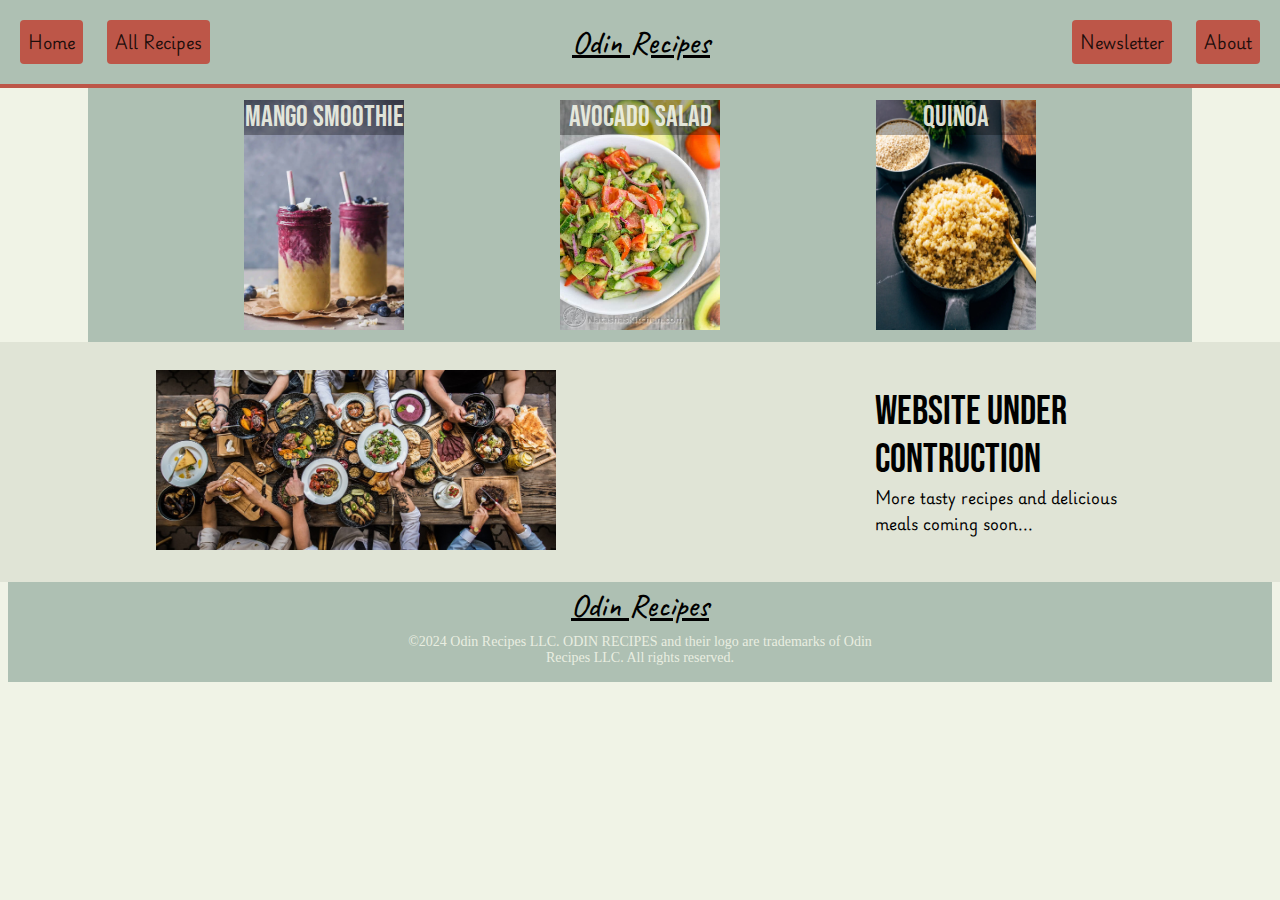
<file: index.html>
<!DOCTYPE html>
<html lang="en">
    <head>
        <meta charset="UTF-8">
        <title>Odin Recipes</title>
        <link rel="stylesheet" href="styles.css">
        <link rel="preconnect" href="https://fonts.googleapis.com">
        <link rel="preconnect" href="https://fonts.gstatic.com" crossorigin>
        <link href="https://fonts.googleapis.com/css2?family=Bebas+Neue&family=Caveat:wght@400..700&family=Oswald:wght@200..700&family=Playwrite+DE+Grund:wght@100..400&display=swap" rel="stylesheet">
    </head>

    <body>
        <div class="logo">
            <div class="leftlinks">
                <a class="homelink" rel="homelink" href="index.html">Home</a>
                <a class="homelink" href="#">All Recipes</a>
            </div>
            <div class="logotext">Odin Recipes</div>
            <div class="rightlinks">
                <a class="homelink" href="#">Newsletter</a>
                <a class="homelink" href="#">About</a>
            </div>
        </div>

        <div class="recipediv">
            <div class="mangodiv">
                <a class="recipe" id="mango" href="recipes/mangosmoothie.html" target="_self">
                    <img src="images/copymangosmoothie.jpeg" width="160px" height="230px">
                    <div id="mangotext">Mango Smoothie</div>
                </a>
            </div>
            <div class="avocadodiv">
                <a class="recipe" id="avocado" href="recipes/avocadosalad.html" target="_self">
                    <img src="images/copyavocadosalad.jpeg" width="160px" height="230px">
                    <div id="avocadotext">Avocado Salad</div>
                </a>
            </div>
            <div class="quinoadiv">
                <a class="recipe" id="quinoa" href="recipes/quinoa.html" target="_self">
                    <img src="images/copyquinoa.jpeg" width="160px" height="230px">
                    <div id="quinoatext">Quinoa</div>
                </a>
            </div>
        </div>
        <div class="sectiontwo">
            <div id="feastimage">
                <img src="images/feast.jpeg" height="180px">
            </div>
                <div class="feasttext">
                    <div class="feasttitle">Website Under Contruction</div>
                    <div class="feastsmalltext">More tasty recipes and delicious meals coming soon...</div>
                </div>
        </div>
        <div class="footer">
            <div class="logotext">Odin Recipes</div>
            <p>©2024 Odin Recipes LLC. ODIN RECIPES and their logo are trademarks of Odin Recipes LLC. All rights reserved.</p>
        </div>
    </body>
</html>
</file>
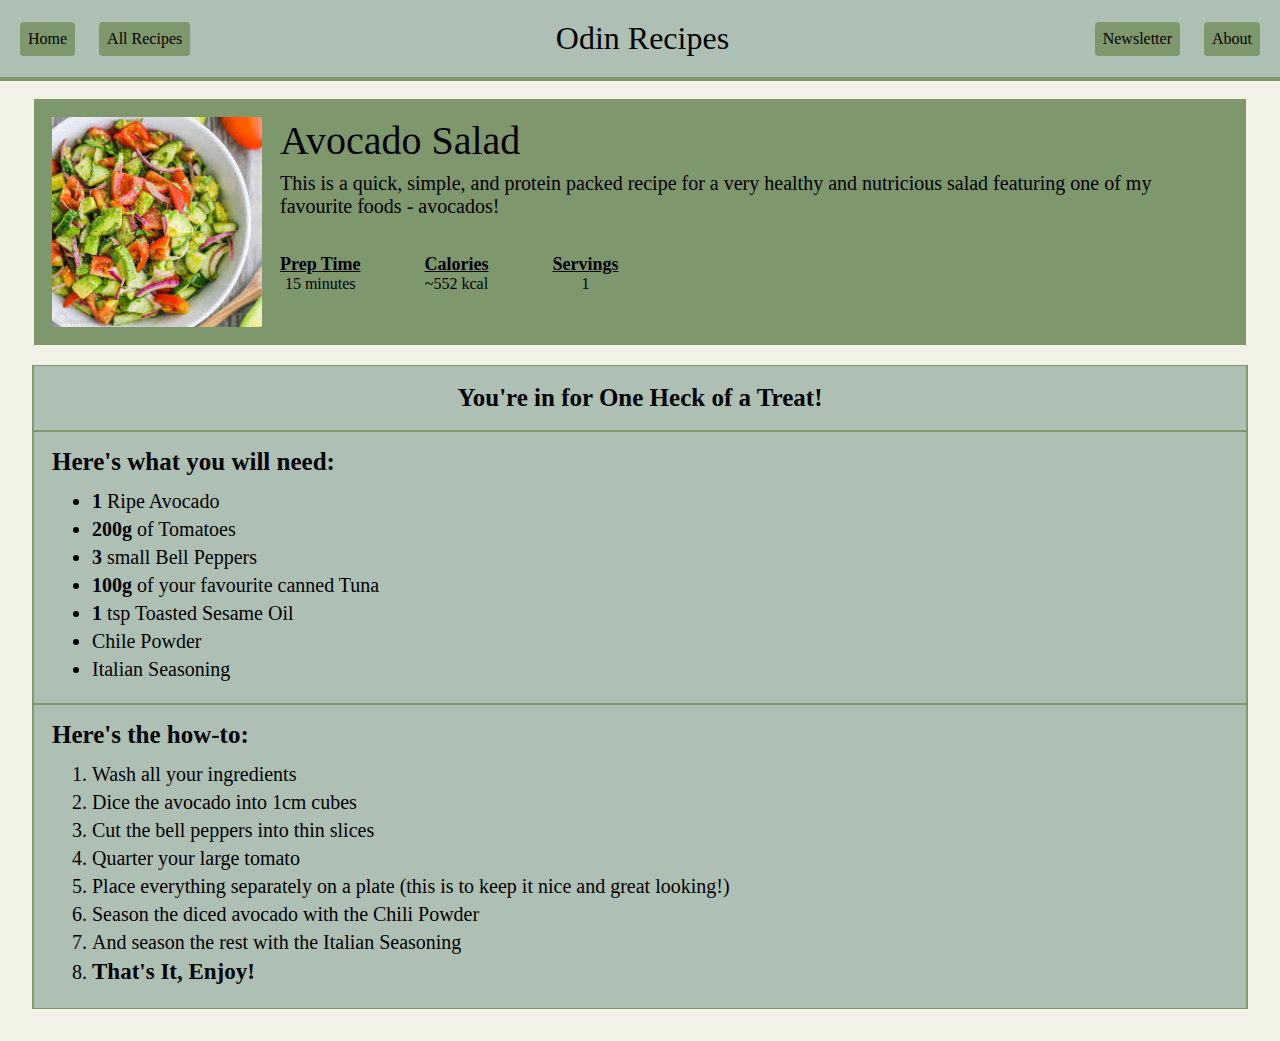
<file: recipes/avocadosalad.html>
<!DOCTYPE html>
<html lang="en">
<head>
    <meta charset="UTF-8">
    <title>Avocado Salad</title>
    <link rel="stylesheet" href="avocadostyle.css">
    <style>html {background-color: rgba(240, 243, 230);}</style>
</head>
<body>
    <div class="logo">
        <div class="leftlinks">
            <a class="homelink" rel="homelink" href="../index.html">Home</a>
            <a class="homelink" href="#">All Recipes</a>
        </div>
        <div id="logotext">Odin Recipes</div>
        <div class="rightlinks">
            <a class="homelink" href="#">Newsletter</a>
            <a class="homelink" href="#">About</a>
        </div>
    </div>


    <div class="herobanner">
        <img src="../images/avocadosalad.jpeg" 
         alt="Avocado Salad Photo">
        <div class="bannertext">
            <h1>Avocado Salad</h1>
            <p>This is a quick, simple, and protein packed recipe 
                for a very healthy and nutricious salad featuring 
                one of my favourite foods - avocados!</p>
            <div class="details">
                <div id="preptimebox">
                    <div class="detailtitle">Prep Time</div>
                    <div class="detailnumber">15 minutes</div>
                </div>
                <div id="caloriesbox">
                    <div class="detailtitle">Calories</div>
                    <div class="detailnumber">~552 kcal</div>
                </div>
                <div id="servingsbox">
                    <div class="detailtitle">Servings</div>
                    <div class="detailnumber">1</div>
                </div>
            </div>
        </div>
    </div>

    <h2 class="secondtitle">You're in for One Heck of a Treat!</h2>

    <div class="ingredients"><h2 class="thewhat">Here's what you will need:</h2>
        <ul>
            <li><strong>1</strong> Ripe Avocado</li>
            <li><strong>200g</strong> of Tomatoes</li>
            <li><strong>3</strong> small Bell Peppers</li>
            <li><strong>100g</strong> of your favourite canned Tuna</li>
            <li><strong>1</strong> tsp Toasted Sesame Oil</li>
            <li>Chile Powder</li>
            <li>Italian Seasoning</li>
        </ul>
    </div>

    <div class="instructions">
        <h2 class="thehowto">Here's the how-to:</h2>
            <ol>
                <li>Wash all your ingredients</li>
                <li>Dice the avocado into 1cm cubes</li>
                <li>Cut the bell peppers into thin slices</li>
                <li>Quarter your large tomato</li>
                <li>Place everything separately on a plate 
                 (this is to keep it nice and great looking!)</li>
                <li>Season the diced avocado with the Chili Powder</li>
                <li>And season the rest with the Italian Seasoning</li>
                <li><strong class="enjoy">That's It, Enjoy!</strong></li>
            </ol>
        </div>
</body>
</html>
</file>
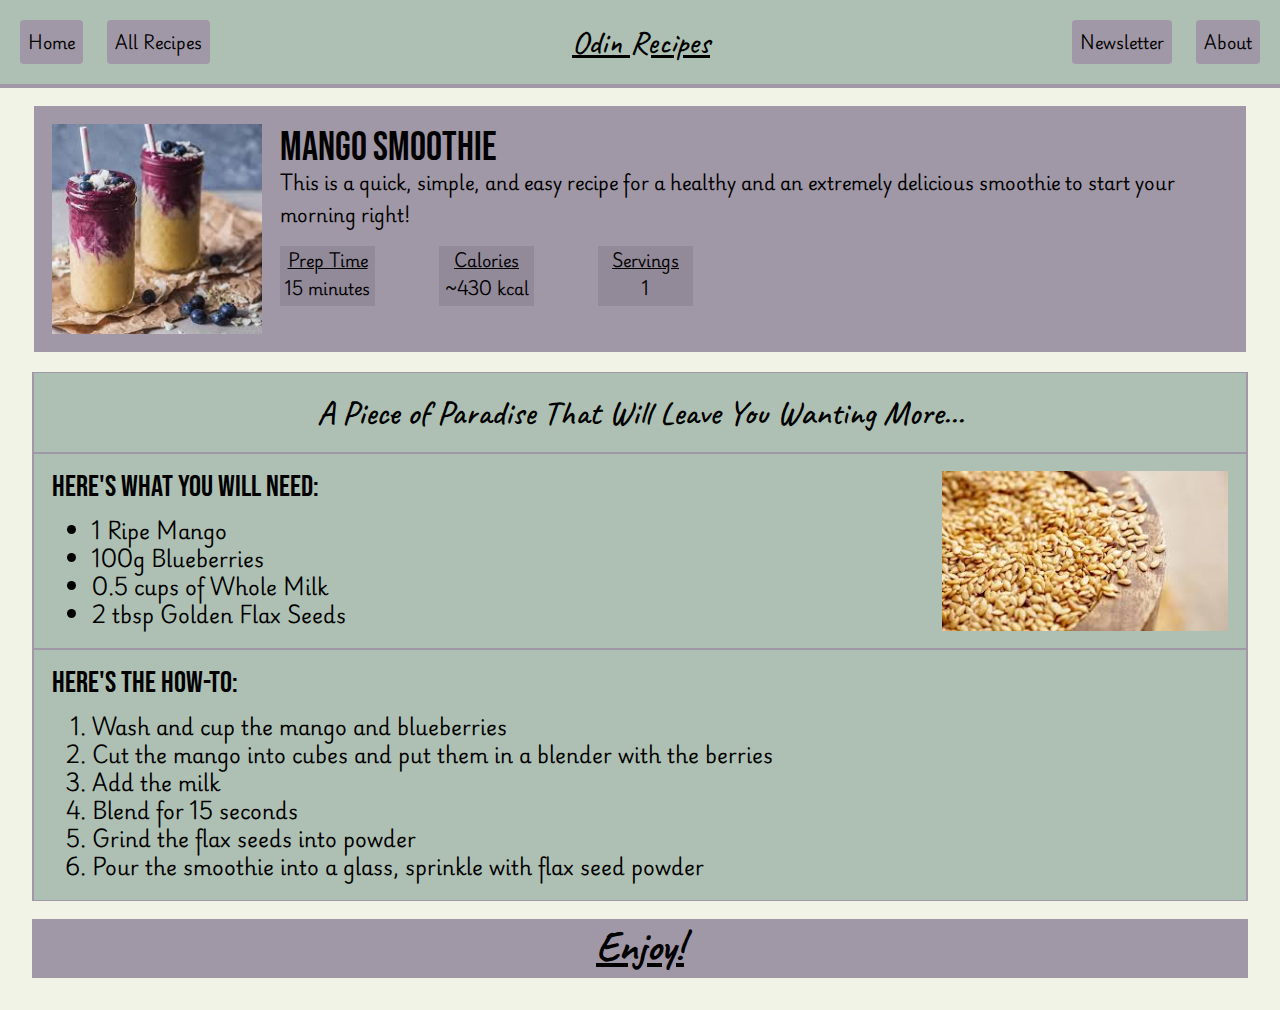
<file: recipes/mangosmoothie.html>
<!DOCTYPE html>
<html lang="en">
<head>
    <meta charset="UTF-8">
    <title>Mango Smoothie</title>
    <link rel="stylesheet" href="mangostyle.css">
    <link rel="preconnect" href="https://fonts.googleapis.com">
    <link rel="preconnect" href="https://fonts.gstatic.com" crossorigin>
    <link href="https://fonts.googleapis.com/css2?family=Bebas+Neue&family=Caveat:wght@400..700&family=Oswald:wght@200..700&family=Playwrite+DE+Grund:wght@100..400&display=swap" rel="stylesheet">
    <style>html {background-color: rgba(240, 243, 230);}</style>
</head>
<body>
    <div class="logo">
        <div class="leftlinks">
            <a class="homelink" rel="homelink" href="../index.html">Home</a>
            <a class="homelink" href="#">All Recipes</a>
        </div>
        <div id="logotext">Odin Recipes</div>
        <div class="rightlinks">
            <a class="homelink" href="#">Newsletter</a>
            <a class="homelink" href="#">About</a>
        </div>
    </div>


    <div class="herobanner">
        <img id="mangophoto" src="../images/mangosmoothie.jpeg" 
        alt="Mango Smoothie Photo">
        <div class="bannertext">
            <h1>Mango Smoothie</h1>
            <p>This is a quick, simple, and easy recipe for a 
            healthy and an extremely delicious smoothie to start 
            your morning right! </p>
            <div class="details">
                <div id="preptimebox">
                    <div class="detailtitle">Prep Time</div>
                    <div class="detailnumber">15 minutes</div>
                </div>
                <div id="caloriesbox">
                    <div class="detailtitle">Calories</div>
                    <div class="detailnumber">~430 kcal</div>
                </div>
                <div id="servingsbox">
                    <div class="detailtitle">Servings</div>
                    <div class="detailnumber">1</div>
                </div>
            </div>
        </div>
    </div>

    <h2 class="secondtitle">A Piece of Paradise That Will Leave You Wanting More...</h2>
        
    <div class="ingredients">
        <div class="ingredientsTextBox">
        <h2 class="thewhat">Here's what you will need:</h2>
            <ul>
                <li><strong>1</strong> Ripe Mango</li>
                <li><strong>100g</strong> Blueberries</li>
                <li><strong>0.5 cups</strong> of Whole Milk</li>
                <li><strong>2 tbsp</strong> Golden Flax Seeds</li>
            </ul>
        </div>
        <img id="flaxphoto" src="../images/flaxseeds.jpeg"
        alt="Golden Flax Seeds Photo">
    </div>
    <div class="instructions">
    <h2 class="thehowto">Here's the how-to:</h2>
        <ol>
            <li>Wash and cup the mango and blueberries</li>
            <li>Cut the mango into cubes and put them 
                in a blender with the berries</li>
            <li>Add the milk</li>
            <li>Blend for 15 seconds</li>
            <li>Grind the flax seeds into powder</li>
            <li>Pour the smoothie into a glass, sprinkle 
                with flax seed powder</li>
        </ol>
    </div>
    <div class="enjoydiv">
        <p><strong class="enjoy">Enjoy!</strong></p>
    </div>
</body>
</html>
</file>
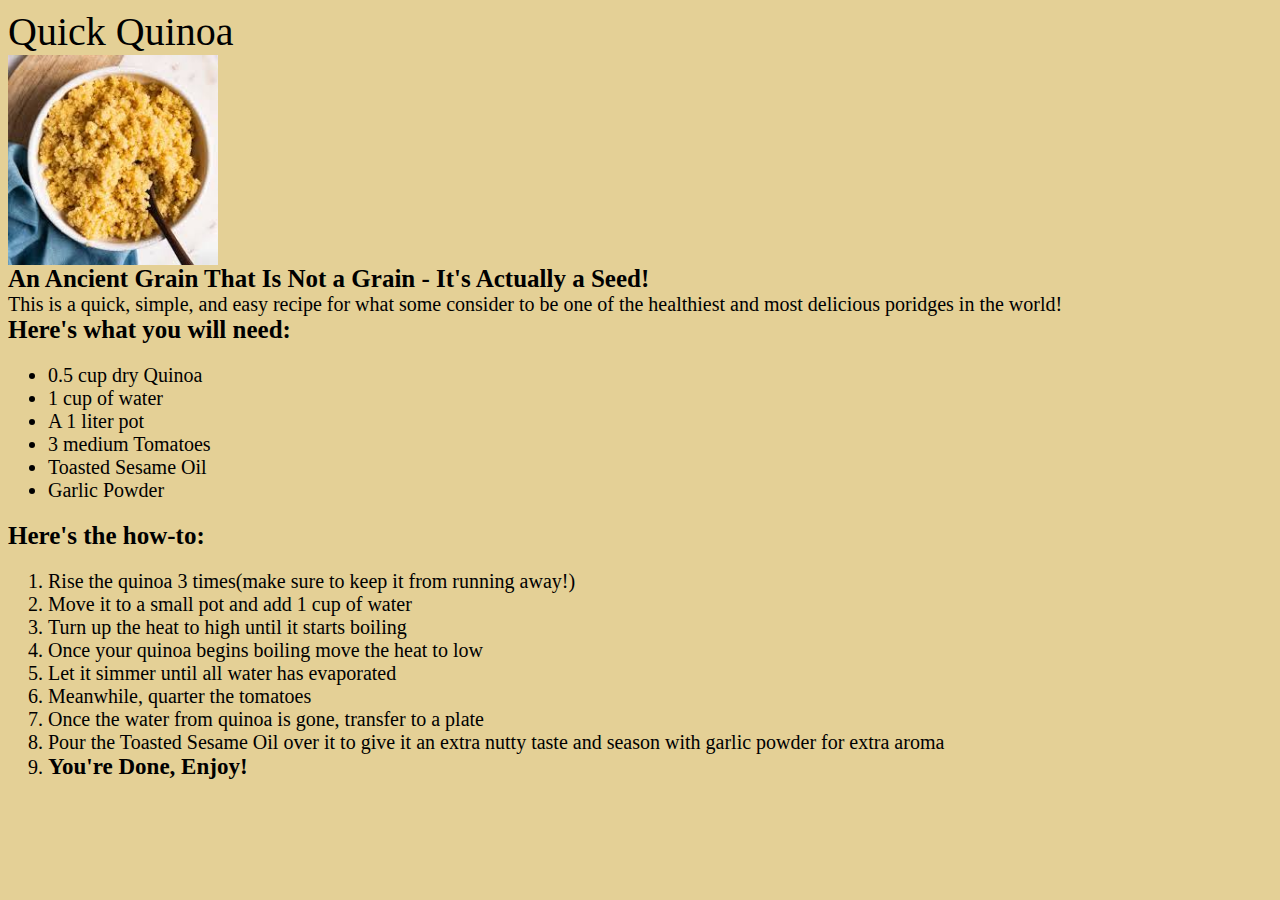
<file: recipes/quinoa.html>
<!DOCTYPE html>
<html lang="en">
<head>
    <meta charset="UTF-8">
    <title>Quinoa</title>
    <link rel="stylesheet" href="quinoastyle.css">
    <style>html {background-color: rgb(228, 208, 150);}</style>
</head>
<body>
    <h1>Quick Quinoa</h1>
    <img src="../images/quinoa.jpeg" 
    alt="Quinoa Photo">

    <h2>An Ancient Grain That Is Not a Grain - It's 
    Actually a Seed!</h2>
        <p>This is a quick, simple, and easy recipe for what some
            consider to be one of the healthiest and most 
            delicious poridges in the world!
        </p>

    <h2>Here's what you will need:</h2>
    <p>
        <ul>
            <li>0.5 cup dry Quinoa</li>
            <li>1 cup of water</li>
            <li>A 1 liter pot</li>
            <li>3 medium Tomatoes</li>
            <li>Toasted Sesame Oil</li>
            <li>Garlic Powder</li>
        </ul>
    </p>

    <h2>Here's the how-to:</h2>
    <p>
        <ol>
            <li>Rise the quinoa 3 times(make sure to keep
            it from running away!)</li>
            <li>Move it to a small pot and add 1 cup of water</li>
            <li>Turn up the heat to high until it starts boiling</li>
            <li>Once your quinoa begins boiling move the heat to low</li>
            <li>Let it simmer until all water has evaporated</li>
            <li>Meanwhile, quarter the tomatoes</li>
            <li>Once the water from quinoa is gone, 
            transfer to a plate</li>
            <li>Pour the Toasted Sesame Oil over it to give it an extra
            nutty taste and season with garlic powder for extra aroma</li>
            <li><strong class="enjoy">You're Done, Enjoy!</strong></li>
        </ol>
    </p>
</body>
</html>
</file>
<file: styles.css>
/*Here are the fonts used:*/
.playwrite-de-grund-grundFont {
    font-family: "Playwrite DE Grund", cursive;
    font-optical-sizing: auto;
    font-weight: 100;
    font-style: normal;
}
.oswald-oswaldFont {
    font-family: "Oswald", sans-serif;
    font-optical-sizing: auto;
    font-weight: 300;
    font-style: normal;
}
.bebas-neue-regular {
    font-family: "Bebas Neue", sans-serif;
    font-weight: 400;
    font-style: normal;
}
.caveat-caveatFont {
    font-family: "Caveat", system-ui;
    font-optical-sizing: auto;
    font-weight: 400;
    font-style: normal;
}


/*This is CSS for index.html, the main home page*/
body {
    background-color: rgba(240, 243, 230);
}

.recipe {
    color: rgba(240, 243, 230, 0.925);
    background-color: #bd5648;
    display: flex;

}
.recipediv {
    display: flex;
    margin-top: 8px;
    background-color: rgb(174, 192, 179);
    justify-content: space-evenly;
    margin-left: 80px;
    margin-right: 80px;
}
.mangodiv {
    width: 160px;
    height: 230px;
    margin: 12px 0px;
}
#mangotext {
    position: absolute;
    margin-top: 0px;
    font-family: "Bebas Neue";
    font-size: 29px;
    background-color: rgba(0, 0, 0, 0.315);
    width: 160px;
    text-align: center;
}
.avocadodiv {
    width: 160px;
    height: 230px;
    margin: 12px 0px;
}
#avocadotext {
    position: absolute;
    margin-top: 0px;
    font-family: "Bebas Neue";
    font-size: 29px;
    background-color: rgba(0, 0, 0, 0.315);
    width: 160px;
    text-align: center;
}
.quinoadiv {
    width: 160px;
    height: 230px;
    margin: 12px 0px;
}
#quinoatext {
    position: absolute;
    margin-top: 0px;
    font-family: "Bebas Neue";
    font-size: 29px;
    background-color: rgba(0, 0, 0, 0.315);
    width: 160px;
    text-align: center;
}


.sectiontwo {
    display: flex;
    background-color: rgb(224, 228, 214);
    height: 240px;
    margin: 0px -12px;
    justify-content: space-around;
    align-items: center;
}
.feasttext {
    display: flex;
    flex-direction: column;
    width: 250px;
}
.feasttitle {
    font-family: "Bebas Neue";
    font-size: 40px;
}
.feastsmalltext {
    font-family: "Playwrite DE Grund";
    font-size: 15px;
}

.footer {
    display: flex;
    flex-direction: column;
    background-color: rgb(174, 192, 179);
    height: 100px;
    align-items: center;
    justify-content: center;
}
.footer p {
    color: rgba(240, 243, 230, 0.925);
    font-size: 14px;
    width: 500px;
    text-align: center;
    margin-top: 8px;
}


ol {
    font-size: 18px;
    margin: 28px;
    display: flex;
    background-color: rgb(174, 192, 179);
    border: solid #bd5648 2px;
    padding: 20px 30px;
    /*2 lines below center the numbers of the ordered list*/
    text-align: center;
    list-style-position: inside;
    justify-content: center;
}
li {
    width: 210px;
}


                    /*Header CSS*/
.logo {
    display: flex;
    background-color: rgb(174, 192, 179);
    margin: -8px;
    padding: 20px;
    border-bottom: #bd5648 4px solid;
    justify-content: space-between;
    align-items: center;
}
.logotext {
    text-align: center;
    font-weight: 500;
    font-size: 2em;
    font-family: "Caveat";
    text-decoration: underline;
}
.leftlinks, .rightlinks {
    display: flex;
    gap: 24px;
    font-family: "Playwrite DE Grund";
}
.homelink {
    background-color: #bd5648;
    padding: 8px;
    border-radius: 4px;
}
a {
    text-decoration: none;
    color: rgba(0, 0, 0, 0.842);
}
</file>
<file: recipes/avocadostyle.css>
/*This is the CSS for the Recipe Pages*/
html {
    background-color: rgba(240, 243, 230);
}

body {
    font-family: Georgia, 'Times New Roman', Times, serif;
    display: flex;
    flex-direction: column;
}

.logo {
    display: flex;
    background-color: rgb(174, 192, 179);
    margin: -8px;
    padding: 20px;
    border-bottom: rgb(126, 151, 109) 4px solid;
    justify-content: space-between;
    align-items: center;
}
#logotext {
    text-align: center;
    font-weight: 500;
    font-size: 2em;

}
.leftlinks, .rightlinks {
    display: flex;
    color: black;
    gap: 24px;
}
.homelink {
    background-color: rgb(126, 151, 109);
    padding: 8px;
    border-radius: 4px;
}


.herobanner {
    background-color: rgb(126, 151, 109);
    margin: 24px;
    margin-bottom: 18px;
    padding: 18px;
    border: solid 2px rgba(240, 243, 230);
    display: flex;
    gap: 18px;
}
.bannertext {
    display: flex;
    flex-direction: column;
    gap: 8px;
    height: 210px;
}
.details {
    display: flex;
    gap: 64px;
    justify-content: start;
    margin-top: 28px;
}
.detailtitle {
    text-align: center;
    font-weight: 700;
    font-size: 18px;
    text-decoration: underline;
}
.detailnumber {
    text-align: center;
}



.secondtitle {
    text-align: center;
    background-color: rgba(174, 192, 179);
    margin: 0px 24px;
    padding: 18px;
    border: solid rgb(126, 151, 109);
    border-width: 1px 2px;
}




                         /*Second Section*/
.ingredients {
    background-color: rgba(174, 192, 179);
    margin: 0px 24px;
    padding: 0px 18px;
    border: solid rgb(126, 151, 109);
    border-width: 1px 2px;
    line-height: 1.4;

}
.thewhat {
    margin-top: 12px;
    margin-bottom: -12px;
}

.instructions {
    background-color: rgba(174, 192, 179);
    margin: 24px;
    padding: 0px 18px;
    border: solid rgb(126, 151, 109);
    border-width: 1px 2px;
    margin-top: 0;
    line-height: 1.4;
}
.thehowto {
    margin-top: 12px;
    margin-bottom: -12px;
}


h1 {
    font-weight: 520;
    font-size: 40px;
    margin: 0;
}
h2 {
    font-weight: 550;
    font-size: 25px;
    margin: 0;
}
p {
    font-size: 20px;
    margin: 0;
}
ul, ol {
    font-size: 20px;
}
.enjoy {
    font-size: 23px;
}
img {
    height: auto;
    width: 210px;
}
a {
    text-decoration: none;
    color: rgb(0, 0, 0);
}
</file>
<file: recipes/mangostyle.css>
/*Here are the fonts used:*/
.playwrite-de-grund-grundFont {
  font-family: "Playwrite DE Grund", cursive;
  font-optical-sizing: auto;
  font-weight: 100;
  font-style: normal;
}
.oswald-oswaldFont {
    font-family: "Oswald", sans-serif;
    font-optical-sizing: auto;
    font-weight: 300;
    font-style: normal;
}
.bebas-neue-regular {
    font-family: "Bebas Neue", sans-serif;
    font-weight: 400;
    font-style: normal;
}
.caveat-caveatFont {
    font-family: "Caveat", system-ui;
    font-optical-sizing: auto;
    font-weight: 400;
    font-style: normal;
}
  

/*This is the CSS for the Recipe Pages*/
html {
    background-color: rgba(240, 243, 230);
}

body {
    font-family: "Playwrite DE Grund", 'Times New Roman', Times, serif;
    display: flex;
    flex-direction: column;
}

.logo {
    display: flex;
    background-color: rgb(174, 192, 179);
    margin: -8px;
    padding: 20px;
    border-bottom: rgb(161, 152, 167) 4px solid;
    justify-content: space-between;
    align-items: center;
}
#logotext {
    text-align: center;
    font-weight: 500;
    font-size: 2em;
    font-family: "Caveat";
    text-decoration: underline;
}
.leftlinks, .rightlinks {
    display: flex;
    color: black;
    gap: 24px;
}
.homelink {
    background-color: rgb(161, 152, 167);
    padding: 8px;
    border-radius: 4px;
}


.herobanner {
    background-color: rgb(161, 152, 167);
    margin: 24px;
    margin-bottom: 18px;
    padding: 18px;
    border: solid 2px rgba(240, 243, 230);
    display: flex;
    gap: 18px;
}
.bannertext {
    display: flex;
    flex-direction: column;
    gap: 8px;
    height: 210px;
}
.bannertext h1 {
    font-family: "Bebas Neue"
}
.bannertext p {
    font-size: 18px;
    margin-top: -14px;
}
.details {
    display: flex;
    gap: 64px;
    justify-content: start;
    margin-top: 8px;
}
#preptimebox, #caloriesbox, #servingsbox {
    background-color: rgb(146, 137, 153);
    width: 95px;
    height: 60px;
}
.detailtitle {
    text-align: center;
    font-weight: 700;
    font-size: 16px;
    text-decoration: underline;
}
.detailnumber {
    text-align: center;
}

.secondtitle {
    text-align: center;
    background-color: rgba(174, 192, 179);
    margin: 0px 24px;
    padding: 18px 8px;
    border: solid rgb(161, 152, 167);
    border-width: 1px 2px;
    font-family: "Caveat";
    font-size: 34px;
}




                         /*Second Section*/
.ingredients {
    display: flex;
    justify-content: space-between;
    background-color: rgba(174, 192, 179);
    margin: 0px 24px;
    padding: 0px 18px;
    border: solid rgb(161, 152, 167);
    border-width: 1px 2px;
    line-height: 1.4;
}
.thewhat {
    margin-top: 12px;
    margin-bottom: -12px;
    font-family: "Bebas Neue";
    font-size: 30px;
}
img#flaxphoto {
    align-self: center;
    height: 160px;
}


.instructions {
    background-color: rgba(174, 192, 179);
    margin: 24px;
    padding: 0px 18px;
    border: solid rgb(161, 152, 167);
    border-width: 1px 2px;
    margin-top: 0;
    margin-bottom: 0px;
    line-height: 1.4;
}
.thehowto {
    margin-top: 12px;
    margin-bottom: -12px;
    font-family: "Bebas Neue";
    font-size: 30px;
}
.enjoydiv {
    background-color: rgb(161, 152, 167);
    margin: 24px;
    border: solid rgb(161, 152, 167);
    border-width: 1px 2px;
    margin-top: 18px;
    justify-content: center;
}


h1 {
    font-weight: 520;
    font-size: 40px;
    margin: 0;
}
h2 {
    font-weight: 550;
    font-size: 25px;
    margin: 0;
}
p {
    font-size: 20px;
    margin: 0;
}
ul, ol {
    font-size: 20px;
}
.enjoy {
    display: flex;
    font-size: 42px;
    font-family: "Caveat";
    justify-content: center;
    align-items: center;
    text-decoration: underline;
    padding-bottom: 4px;
}
img#mangophoto {
    height: auto;
    width: 210px;
}
a {
    text-decoration: none;
    color: rgb(0, 0, 0);
    font-weight: 500;
}
</file>
<file: recipes/quinoastyle.css>
/*This is the CSS for the Recipe Pages*/
html {
    background-color: rgba(240, 243, 230);
}

body {
    font-family: Georgia, 'Times New Roman', Times, serif;
    display: flex;
    flex-direction: column;
}

.logo {
    display: flex;
    background-color: rgb(174, 192, 179);
    margin: -8px;
    padding: 20px;
    border-bottom: rgb(161, 152, 167) 4px solid;
    justify-content: space-between;
    align-items: center;
}
#logotext {
    text-align: center;
    font-weight: 500;
    font-size: 2em;

}
.leftlinks, .rightlinks {
    display: flex;
    color: black;
    gap: 24px;
}
.homelink {
    background-color: rgb(161, 152, 167);
    padding: 8px;
    border-radius: 4px;
}


.herobanner {
    background-color: rgb(161, 152, 167);
    margin: 24px;
    margin-bottom: 18px;
    padding: 18px;
    border: solid 2px rgba(240, 243, 230);
    display: flex;
    gap: 18px;
}
.bannertext {
    display: flex;
    flex-direction: column;
    gap: 8px;
    height: 210px;
}
.details {
    display: flex;
    gap: 64px;
    justify-content: start;
    margin-top: 28px;
}
.detailtitle {
    text-align: center;
    font-weight: 700;
    font-size: 18px;
    text-decoration: underline;
}
.detailnumber {
    text-align: center;
}



.secondtitle {
    text-align: center;
    background-color: rgba(174, 192, 179);
    margin: 0px 24px;
    padding: 18px;
    border: solid 2px rgb(161, 152, 167);
}




                         /*Second Section*/
.ingredients {
    background-color: rgba(174, 192, 179);
    margin: 0px 24px;
    padding: 0px 18px;
    border: solid rgb(161, 152, 167);
    border-width: 1px 2px;

}
.thewhat {
    margin-top: 12px;

}

.instructions {
    background-color: rgba(174, 192, 179);
    margin: 24px;
    padding: 0px 18px;
    border: solid rgb(161, 152, 167);
    border-width: 1px 2px;
    margin-top: 0;

}
.thehowto {
    margin-top: 12px;

}


h1 {
    font-weight: 520;
    font-size: 40px;
    margin: 0;
}
h2 {
    font-weight: 550;
    font-size: 25px;
    margin: 0;
}
p {
    font-size: 20px;
    margin: 0;
}
ul, ol {
    font-size: 20px;
}
.enjoy {
    font-size: 23px;
}
img {
    height: auto;
    width: 210px;
}
a {
    text-decoration: none;
    color: rgb(0, 0, 0);
}
</file>
